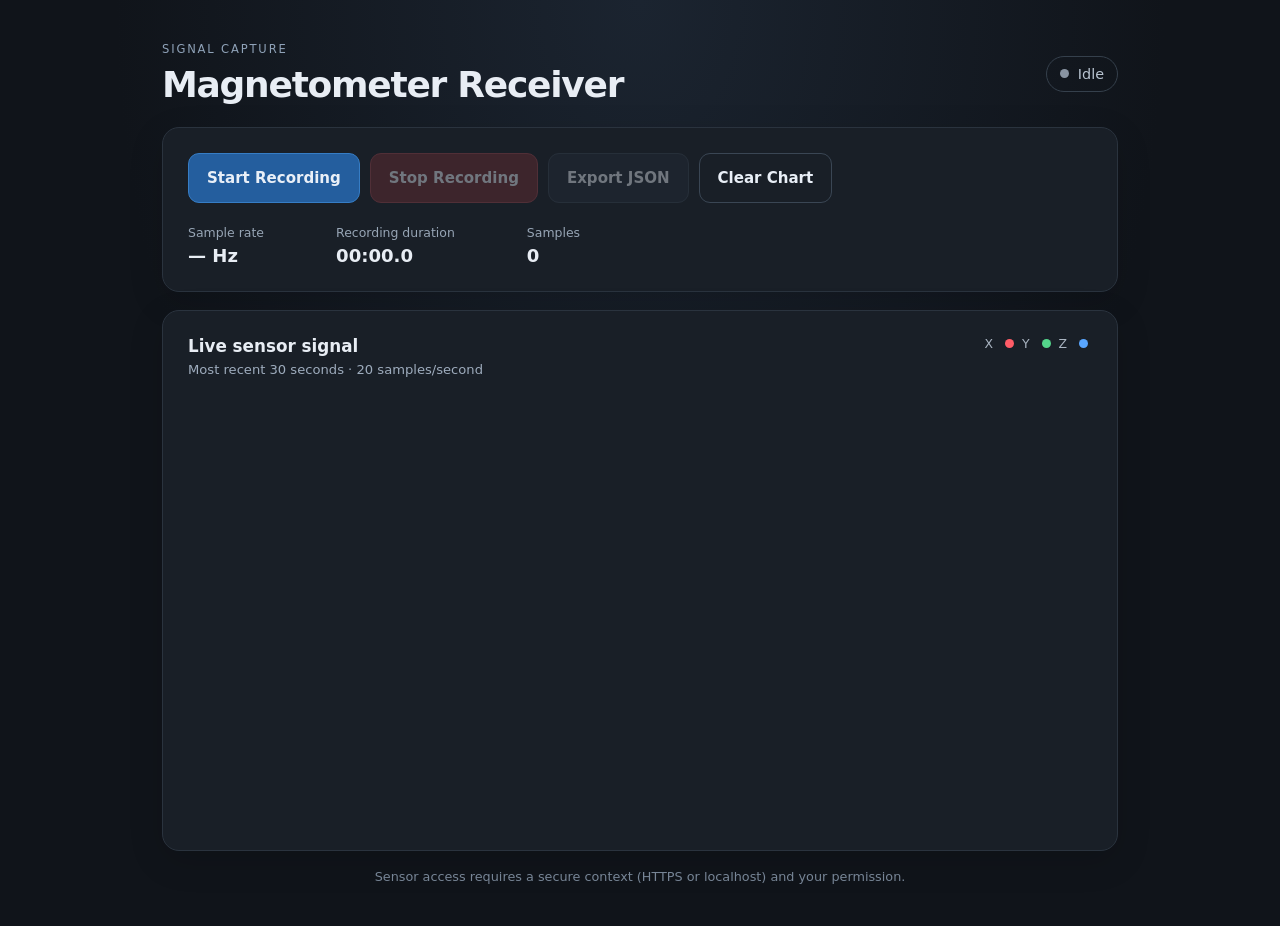
<file: receiver/web/index.html>
<!doctype html>
<html lang="en">
<head>
  <meta charset="utf-8">
  <meta name="viewport" content="width=device-width, initial-scale=1, viewport-fit=cover">
  <meta name="theme-color" content="#11151b">
  <meta name="description" content="Record and export magnetometer signal samples for analysis.">
  <title>Magnetometer Receiver</title>
  <link rel="stylesheet" href="style.css">
  <script src="vendor/chart.umd.min.js" defer></script>
  <script src="script.js" defer></script>
</head>
<body>
  <main class="app-shell">
    <header class="topbar">
      <div><p class="eyebrow">SIGNAL CAPTURE</p><h1>Magnetometer Receiver</h1></div>
      <div id="status" class="status status-idle" role="status" aria-live="polite"><span class="status-dot"></span><span id="statusText">Idle</span></div>
    </header>
    <section class="panel controls" aria-label="Recording controls">
      <div class="button-row">
        <button id="startButton" class="button button-primary" type="button">Start Recording</button>
        <button id="stopButton" class="button button-danger" type="button" disabled>Stop Recording</button>
        <button id="exportButton" class="button" type="button" disabled>Export JSON</button>
        <button id="clearButton" class="button button-quiet" type="button">Clear Chart</button>
      </div>
      <div class="metrics">
        <div class="metric"><span class="metric-label">Sample rate</span><strong id="sampleRate">— Hz</strong></div>
        <div class="metric"><span class="metric-label">Recording duration</span><strong id="duration">00:00.0</strong></div>
        <div class="metric"><span class="metric-label">Samples</span><strong id="sampleCount">0</strong></div>
      </div>
    </section>
    <section class="panel chart-panel" aria-label="Sensor chart">
      <div class="panel-heading"><div><h2>Live sensor signal</h2><p>Most recent 30 seconds · 20 samples/second</p></div><span class="legend-note">X <i class="legend-x"></i> Y <i class="legend-y"></i> Z <i class="legend-z"></i></span></div>
      <div class="chart-wrap"><canvas id="sensorChart" aria-label="Sensor values over time" role="img"></canvas></div>
    </section>
    <div id="errorMessage" class="error-message" role="alert" hidden></div>
    <footer>Sensor access requires a secure context (HTTPS or localhost) and your permission.</footer>
  </main>
</body>
</html>
</file>
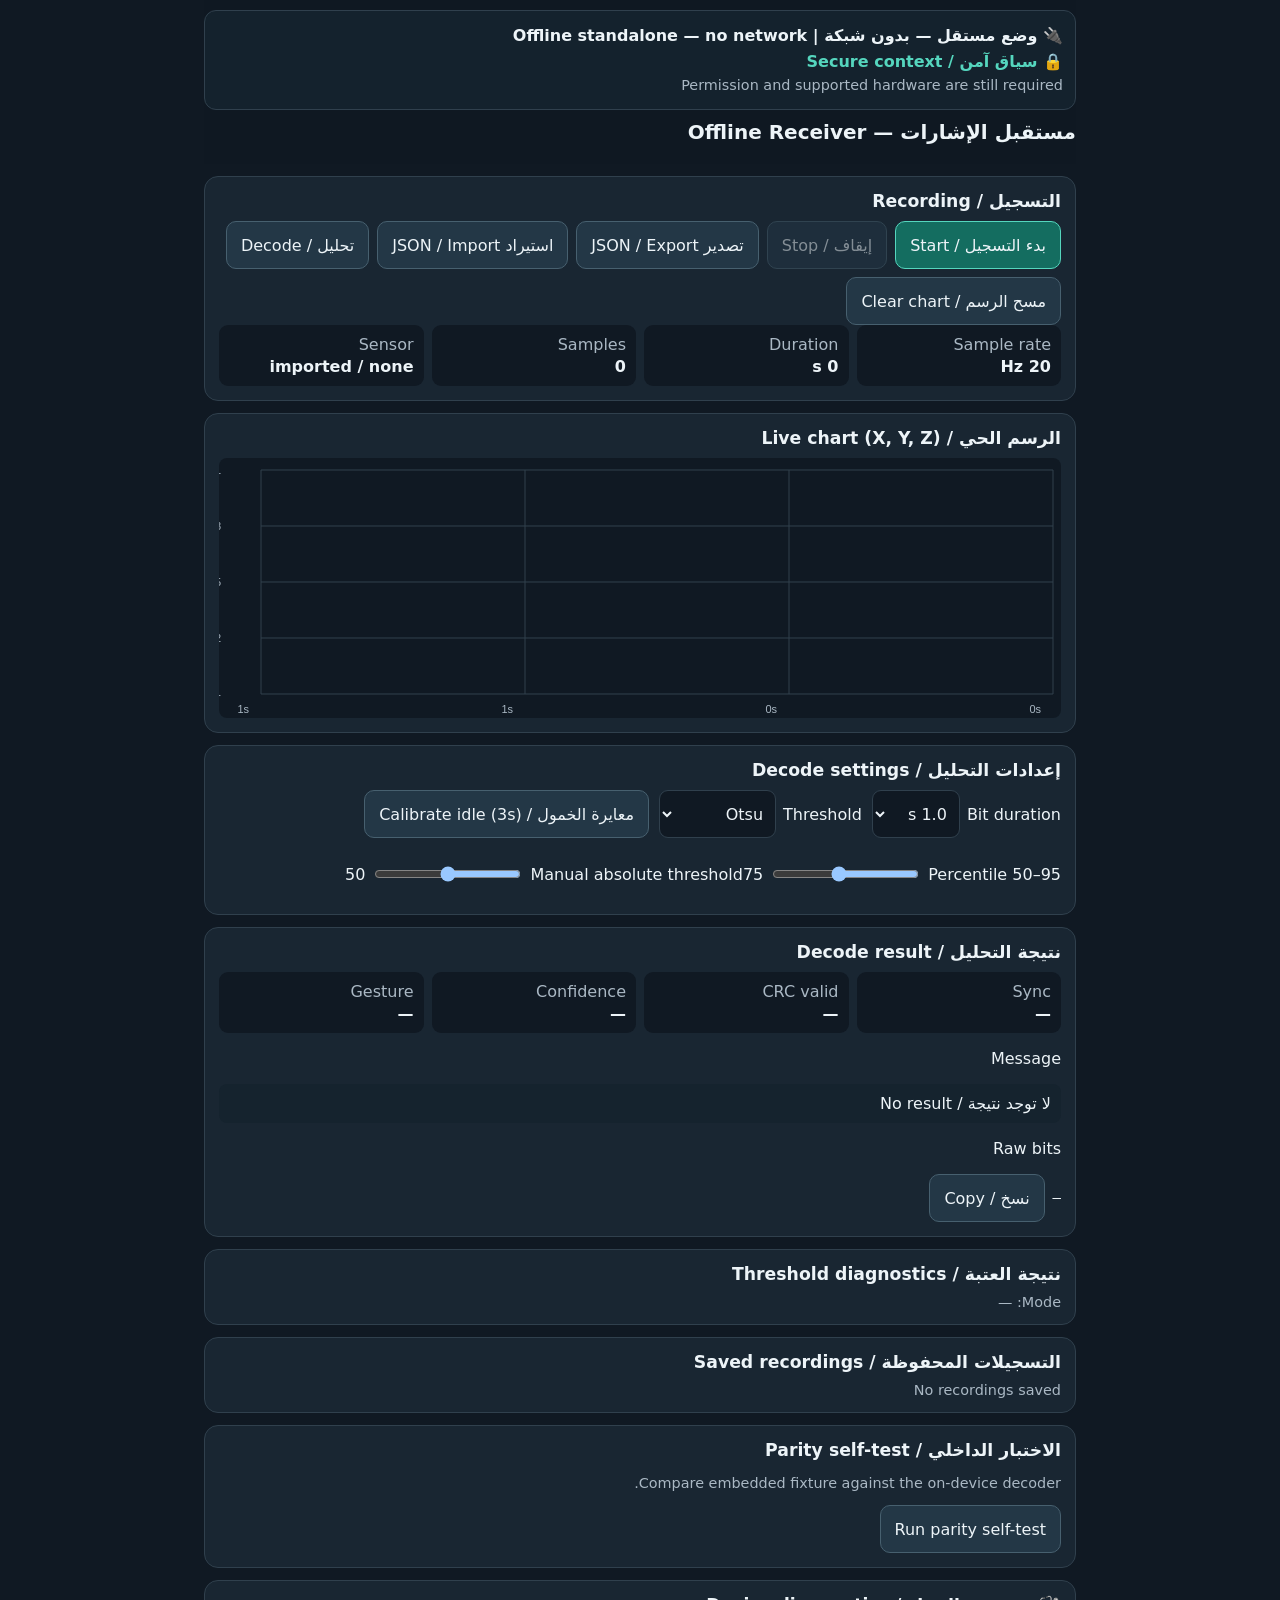
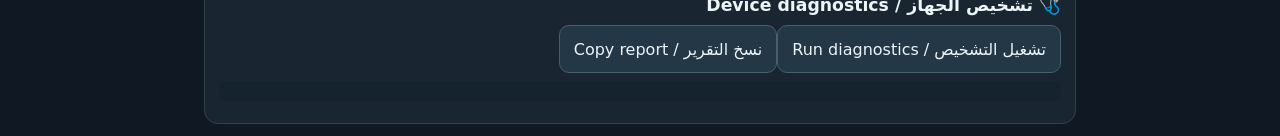
<file: receiver/standalone/standalone_receiver.html>
<!doctype html>
<html lang="ar" dir="rtl">

<head>
    <meta charset="utf-8">
    <meta name="viewport" content="width=device-width,initial-scale=1,viewport-fit=cover">
    <meta name="theme-color" content="#101923">
    <meta http-equiv="Content-Security-Policy" content="default-src 'none'; script-src 'unsafe-inline'; style-src 'unsafe-inline'; img-src data: blob:; connect-src 'none'; font-src 'none'; media-src blob:; object-src 'none'; base-uri 'none'; form-action 'none'">
    <title>Offline Receiver — مستقبل مستقل</title><script>(function(root){'use strict';const attempts=[];root.__networkAttempts=attempts;function block(kind){return function(){const attempt={kind,time:new Date().toISOString(),target:String(arguments[0]||'')};attempts.push(attempt);try{const banner=document.getElementById('networkWarning')||document.createElement('div');banner.id='networkWarning';banner.textContent='حُظر اتصال شبكي / Network attempt blocked: '+kind;banner.style.cssText='position:sticky;top:0;z-index:99999;background:#a20;color:#fff;padding:12px;font-weight:bold';if(!banner.isConnected&&document.body)document.body.prepend(banner);}catch(error){console.error('Unable to show network guard banner',error);}if(kind==='fetch')return Promise.reject(new TypeError('Offline policy blocked fetch'));if(kind==='XMLHttpRequest'){throw new Error('Offline policy blocked XMLHttpRequest');}if(kind==='sendBeacon')return false;throw new Error('Offline policy blocked '+kind);};}try{root.fetch=block('fetch');root.XMLHttpRequest=function(){return block('XMLHttpRequest')();};root.WebSocket=function(){return block('WebSocket')();};root.EventSource=function(){return block('EventSource')();};if(root.navigator&&typeof root.navigator.sendBeacon==='function'){try{Object.defineProperty(root.navigator,'sendBeacon',{configurable:false,value:block('sendBeacon')});}catch(error){root.navigator.sendBeacon=block('sendBeacon');}}}catch(error){attempts.push({kind:'guard-install',error:String(error)});}root.networkSelfTest=()=>({pass:attempts.length===0,count:attempts.length,attempts:attempts.slice()});})(globalThis);
</script>
    <style>
        :root {
            color-scheme: dark;
            --bg: #101923;
            --panel: #192632;
            --line: #30404d;
            --text: #edf4f8;
            --muted: #aab8c4;
            --accent: #55d6be;
            --warn: #f5b942;
            --bad: #ff6b81
        }

        * {
            box-sizing: border-box
        }

        body {
            margin: 0;
            background: var(--bg);
            color: var(--text);
            font: 16px system-ui, -apple-system, "Segoe UI", sans-serif;
            padding: env(safe-area-inset-top) 14px env(safe-area-inset-bottom);
            max-width: 900px;
            margin-inline: auto
        }

        header {
            position: sticky;
            top: 0;
            z-index: 3;
            background: #101923ee;
            padding: 10px 0
        }

        .banner {
            border: 1px solid var(--line);
            border-radius: 12px;
            padding: 12px;
            background: #14222d;
            line-height: 1.6
        }

        .secure {
            font-weight: 700
        }

        .secure.ok {
            color: var(--accent)
        }

        .secure.no {
            color: var(--bad)
        }

        h1 {
            font-size: 1.25rem;
            margin: 10px 0
        }

        h2 {
            font-size: 1.08rem;
            margin: 0 0 10px
        }

        section {
            background: var(--panel);
            border: 1px solid var(--line);
            border-radius: 14px;
            padding: 14px;
            margin: 12px 0
        }

        .row {
            display: flex;
            gap: 8px;
            flex-wrap: wrap;
            align-items: center
        }

        button,
        select,
        input {
            font: inherit
        }

        button {
            min-height: 48px;
            padding: 8px 14px;
            border-radius: 10px;
            border: 1px solid #47606f;
            background: #233746;
            color: var(--text);
            cursor: pointer
        }

        button:disabled {
            opacity: .5
        }

        button.primary {
            background: #146d60;
            border-color: #55d6be
        }

        .stats {
            display: grid;
            grid-template-columns: repeat(2, minmax(0, 1fr));
            gap: 8px
        }

        .stat {
            background: #101923;
            padding: 10px;
            border-radius: 9px;
            color: var(--muted)
        }

        .stat b {
            display: block;
            color: var(--text);
            margin-top: 3px
        }

        canvas {
            width: 100%;
            height: 260px;
            display: block;
            border-radius: 8px
        }

        .message {
            padding: 10px;
            border-radius: 8px;
            margin: 8px 0;
            background: #15232e
        }

        .message.error {
            border-inline-start: 4px solid var(--bad)
        }

        .message.warning {
            border-inline-start: 4px solid var(--warn)
        }

        .message.success {
            border-inline-start: 4px solid var(--accent)
        }

        .bits {
            font: 14px ui-monospace, Consolas, monospace;
            overflow-wrap: anywhere;
            direction: ltr;
            text-align: left;
            user-select: text
        }

        .record {
            border-top: 1px solid var(--line);
            padding: 10px 0
        }

        .record-actions button {
            min-height: 44px;
            padding: 6px 10px
        }

        .small {
            font-size: .9rem;
            color: var(--muted)
        }

        label {
            display: inline-flex;
            gap: 7px;
            align-items: center;
            min-height: 48px
        }

        select,
        input[type=range] {
            min-height: 48px;
            background: #101923;
            color: var(--text);
            border: 1px solid var(--line);
            border-radius: 9px;
            padding: 8px
        }

        .inline {
            display: flex;
            gap: 10px;
            flex-wrap: wrap
        }

        .hidden {
            display: none !important
        }

        @media(min-width:620px) {
            .stats {
                grid-template-columns: repeat(4, minmax(0, 1fr))
            }
        }
    </style>
</head>

<body>
    <header>
        <div class="banner"><strong>🔌 وضع مستقل — بدون شبكة | Offline standalone — no network</strong><br><span
                id="secure" class="secure">Checking secure context…</span>
            <div id="notice" class="small" role="status" aria-live="polite"></div>
        </div>
        <h1>مستقبل الإشارات — Offline Receiver</h1>
    </header>
    <main>
        <section>
            <h2>التسجيل / Recording</h2>
            <div class="row"><button id="start" class="primary">بدء التسجيل / Start</button><button id="stop"
                    disabled>إيقاف / Stop</button><button id="export">تصدير JSON / Export</button><label><button
                        id="chooseImport">استيراد JSON / Import</button><input id="importFile" class="hidden"
                        type="file" accept=".json,application/json"></label><button id="analyze">تحليل /
                    Decode</button><button id="clearChart">مسح الرسم / Clear chart</button></div>
            <div class="stats">
                <div class="stat">Sample rate<b id="rate">20 Hz</b></div>
                <div class="stat">Duration<b id="duration">0.0 s</b></div>
                <div class="stat">Samples<b id="count">0</b></div>
                <div class="stat">Sensor<b id="sensorType">none</b></div>
            </div>
        </section>
        <section>
            <h2>الرسم الحي / Live chart (X, Y, Z)</h2><canvas id="chart" aria-label="Live sensor chart"></canvas>
        </section>
        <section>
            <h2>إعدادات التحليل / Decode settings</h2>
            <div class="inline"><label>Bit duration<select id="bitDuration">
                        <option value="0.25">0.25 s</option>
                        <option value="0.5">0.5 s</option>
                        <option value="1" selected>1.0 s</option>
                        <option value="2">2.0 s</option>
                    </select></label><label>Threshold<select id="thresholdMode">
                        <option value="otsu">Otsu</option>
                        <option value="idle">Idle</option>
                        <option value="adaptive">Adaptive</option>
                        <option value="percentile">Percentile</option>
                        <option value="manual">Manual</option>
                    </select></label><label id="manualWrap" class="hidden">Manual threshold<input id="manualThreshold"
                        type="range" min="0" max="100" value="50"><span id="manualValue">50%</span></label><button
                    id="calibrate">معايرة الخمول / Calibrate idle (3s)</button></div>
        </section>
        <section>
            <h2>نتيجة التحليل / Decode result</h2>
            <div class="stats">
                <div class="stat">Sync<b id="syncResult">—</b></div>
                <div class="stat">CRC valid<b id="crcResult">—</b></div>
                <div class="stat">Confidence<b id="confidence">—</b></div>
                <div class="stat">Gesture<b id="gesture">—</b></div>
            </div>
            <p>Message</p>
            <div id="decodedMessage" class="message">لا توجد نتيجة / No result</div>
            <p>Raw bits</p>
            <div class="row"><code id="bits" class="bits">—</code><button id="copyBits">نسخ / Copy</button></div>
        </section>
        <section>
            <h2>نتيجة العتبة / Threshold diagnostics</h2><div id="modeResult" class="small">Mode: —</div>
        </section>
        <section>
            <h2>التسجيلات المحفوظة / Saved recordings</h2>
            <div id="recordings" class="small">Loading…</div>
        </section>
        <section>
            <h2>الاختبار الداخلي / Parity self-test</h2>
            <p class="small">Compare embedded fixture against the on-device decoder.</p><button id="selfTest">Run parity
                self-test</button>
            <div id="testResult" role="status"></div>
        </section>
    </main>
        <section><h2>🩺 تشخيص الجهاز / Device diagnostics</h2><button id="runDiagnostics">تشغيل التشخيص / Run diagnostics</button><button id="copyDiagnostics">نسخ التقرير / Copy report</button><pre id="diagnosticsReport" class="message" style="white-space:pre-wrap;direction:ltr;text-align:left"></pre></section>
    <script>globalThis.APP_PROTOCOL={"SYNC_HEADER": [1, 0, 1, 0, 1, 0, 1, 0], "END_OF_MESSAGE": [1, 1, 1, 1], "CRC_POLYNOMIAL": 4129, "CRC_INIT": 65535, "SAMPLE_RATE": 20.0, "BIT_DURATION_DEFAULT": 1.0};globalThis.PARITY_FIXTURE={"recording": {"metadata": {"timestamp": "2026-11-24T12:00:00.000Z", "duration_seconds": 1.0, "sample_rate_hz": 20.0, "sensor_type": "magnetometer", "device_info": "Synthetic example: 20 Hz three-axis magnetometer capture"}, "samples": [{"t": 0.0, "x": 22.41, "y": -8.12, "z": 41.06, "alpha": 112.3, "beta": 18.6, "gamma": -7.2}, {"t": 0.05, "x": 22.38, "y": -8.08, "z": 41.11, "alpha": 112.5, "beta": 18.5, "gamma": -7.1}, {"t": 0.1, "x": 22.45, "y": -8.15, "z": 41.02, "alpha": 112.4, "beta": 18.7, "gamma": -7.3}, {"t": 0.15, "x": 22.36, "y": -8.1, "z": 41.08, "alpha": 112.2, "beta": 18.6, "gamma": -7.2}, {"t": 0.2, "x": 22.42, "y": -8.04, "z": 41.13, "alpha": 112.6, "beta": 18.4, "gamma": -7.0}, {"t": 0.25, "x": 22.39, "y": -8.11, "z": 41.05, "alpha": 112.5, "beta": 18.6, "gamma": -7.1}, {"t": 0.3, "x": 22.47, "y": -8.17, "z": 41.09, "alpha": 112.7, "beta": 18.8, "gamma": -7.4}, {"t": 0.35, "x": 22.43, "y": -8.06, "z": 41.15, "alpha": 112.6, "beta": 18.7, "gamma": -7.1}, {"t": 0.4, "x": 22.35, "y": -8.09, "z": 41.04, "alpha": 112.4, "beta": 18.5, "gamma": -7.2}, {"t": 0.45, "x": 22.4, "y": -8.13, "z": 41.1, "alpha": 112.3, "beta": 18.6, "gamma": -7.3}, {"t": 0.5, "x": 22.44, "y": -8.02, "z": 41.07, "alpha": 112.5, "beta": 18.4, "gamma": -7.0}, {"t": 0.55, "x": 22.41, "y": -8.08, "z": 41.12, "alpha": 112.6, "beta": 18.5, "gamma": -7.2}, {"t": 0.6, "x": 22.48, "y": -8.15, "z": 41.08, "alpha": 112.8, "beta": 18.7, "gamma": -7.3}, {"t": 0.65, "x": 22.4, "y": -8.07, "z": 41.14, "alpha": 112.7, "beta": 18.5, "gamma": -7.2}, {"t": 0.7, "x": 22.36, "y": -8.1, "z": 41.03, "alpha": 112.5, "beta": 18.6, "gamma": -7.1}, {"t": 0.75, "x": 22.43, "y": -8.05, "z": 41.09, "alpha": 112.4, "beta": 18.4, "gamma": -7.0}, {"t": 0.8, "x": 22.39, "y": -8.12, "z": 41.11, "alpha": 112.6, "beta": 18.6, "gamma": -7.2}, {"t": 0.85, "x": 22.46, "y": -8.16, "z": 41.06, "alpha": 112.8, "beta": 18.8, "gamma": -7.4}, {"t": 0.9, "x": 22.42, "y": -8.09, "z": 41.13, "alpha": 112.7, "beta": 18.7, "gamma": -7.1}, {"t": 0.95, "x": 22.37, "y": -8.04, "z": 41.05, "alpha": 112.5, "beta": 18.5, "gamma": -7.0}, {"t": 1.0, "x": 22.44, "y": -8.11, "z": 41.1, "alpha": 112.6, "beta": 18.6, "gamma": -7.2}]}, "expected": {"bits": [1, 0]}};</script><script>/* Generated from gestures/gestures.json; do not edit by hand. */
const GESTURE_DATA = Object.freeze({"version": "1.0", "encoding": "prefix-free", "fuzzy_tolerance": 0, "bit_duration_default": 1.0, "gestures": {"wave": {"bits": [0, 0, 0, 1], "aliases": ["hello", "hi", "greet"], "description": "Hand wave", "category": "greeting", "priority": 1}, "tap": {"bits": [0, 0, 1, 0], "aliases": ["click", "select"], "description": "Single tap", "category": "action", "priority": 1}, "circle": {"bits": [0, 0, 1, 1], "aliases": ["loop", "rotate"], "description": "Circular motion", "category": "action", "priority": 2}, "shake": {"bits": [0, 1, 0, 0], "aliases": ["no", "reject", "cancel"], "description": "Shake", "category": "negative", "priority": 1}, "nod": {"bits": [0, 1, 0, 1], "aliases": ["yes", "confirm", "accept"], "description": "Nod", "category": "positive", "priority": 1}, "swipe_left": {"bits": [0, 1, 1, 0], "aliases": ["previous", "back"], "description": "Swipe left", "category": "navigation", "priority": 2}, "swipe_right": {"bits": [0, 1, 1, 1], "aliases": ["next", "forward"], "description": "Swipe right", "category": "navigation", "priority": 2}, "fist": {"bits": [1, 0, 0, 0], "aliases": ["stop", "halt"], "description": "Closed fist", "category": "control", "priority": 1}, "open_palm": {"bits": [1, 0, 0, 1], "aliases": ["pause", "wait"], "description": "Open palm", "category": "control", "priority": 2}}, "reserved": {"1110": "future_use", "1111": "end_of_message"}, "profiles": {"default": "gestures/gesture_profiles/default.json"}});
if (typeof globalThis !== 'undefined') globalThis.GESTURE_DATA = GESTURE_DATA;
if (typeof module !== 'undefined' && module.exports) module.exports = GESTURE_DATA;

(function(root){'use strict';
function crc16ccitt(bits, poly, init){
  try {
    poly = poly === undefined ? (root.APP_PROTOCOL ? root.APP_PROTOCOL.CRC_POLYNOMIAL : 0x1021) : Number(poly);
    init = init === undefined ? (root.APP_PROTOCOL ? root.APP_PROTOCOL.CRC_INIT : 0xFFFF) : Number(init);
    if (!Number.isInteger(poly) || poly < 0 || poly > 0xFFFF || !Number.isInteger(init) || init < 0 || init > 0xFFFF) throw new RangeError('Polynomial and initial value must be 16-bit integers');
    let crc = init;
    for (const item of bits) { const bit = Number(item); if (bit !== 0 && bit !== 1) throw new TypeError('Bits must contain only 0 and 1'); const feedback = ((crc >>> 15) & 1) ^ bit; crc = (crc << 1) & 0xFFFF; if (feedback) crc ^= poly; }
    return crc;
  } catch (error) { throw new Error('CRC-16-CCITT failed: ' + error.message); }
}
const api = Object.freeze({crc16ccitt:crc16ccitt}); root.CRC16 = api;
if (typeof module !== 'undefined' && module.exports) module.exports = api;
})(typeof globalThis !== 'undefined' ? globalThis : this);

(function (root) {
    'use strict';
    const P = root.APP_PROTOCOL || { SYNC_HEADER: [1, 0, 1, 0, 1, 0, 1, 0], END_OF_MESSAGE: [1, 1, 1, 1], CRC_POLYNOMIAL: 0x1021, CRC_INIT: 0xFFFF, SAMPLE_RATE: 20, BIT_DURATION_DEFAULT: 1 };
    function finiteArray(data, label) { try { const a = Array.from(data, Number); if (a.some(v => !Number.isFinite(v))) throw new TypeError(label + ' must contain finite numbers'); return a; } catch (e) { throw new Error('Invalid ' + label + ': ' + e.message); } }
    function median(values) { const a = values.slice().sort((x, y) => x - y), m = a.length >> 1; return a.length % 2 ? a[m] : (a[m - 1] + a[m]) / 2; }
    function computeMagnitude(samples) { try { return Float64Array.from(samples.map(s => Math.sqrt(Number(s.x || 0) ** 2 + Number(s.y || 0) ** 2 + Number(s.z || 0) ** 2))); } catch (e) { throw new Error('Magnitude computation failed: ' + e.message); } }
    function movingAverage(data, window) { try { const v = finiteArray(data, 'data'), w = Math.floor(window === undefined ? 5 : Number(window)); if (w <= 0) throw new RangeError('window must be positive'); if (!v.length) return []; const width = Math.min(w, v.length), left = Math.floor((width - 1) / 2), right = width - 1 - left, padded = Array(left).fill(v[0]).concat(v, Array(right).fill(v[v.length - 1])), out = []; for (let i = 0; i < v.length; i++) { let sum = 0; for (let j = 0; j < width; j++)sum += padded[i + j]; out.push(sum / width); } return out; } catch (e) { throw new Error('Moving average failed: ' + e.message); } }
    function lowPass(data, cutoffHz, sampleRate) { try { const v = finiteArray(data, 'data'), rate = Number(sampleRate), cut = Number(cutoffHz); if (rate <= 0 || cut <= 0) throw new RangeError('sample_rate and cutoff_hz must be positive'); if (!v.length) return []; const c = Math.min(cut, rate * .499), dt = 1 / rate, rc = 1 / (2 * Math.PI * c), alpha = dt / (rc + dt), out = [v[0]]; for (let i = 1; i < v.length; i++)out[i] = out[i - 1] + alpha * (v[i] - out[i - 1]); return out; } catch (e) { throw new Error('Low-pass filter failed: ' + e.message); } }
    function baselineCorrection(data, baselineSegment) { try { const v = finiteArray(data, 'data'), b = finiteArray(baselineSegment, 'baseline'); if (!b.length) throw new RangeError('baseline_segment must not be empty'); return v.map(x => x - median(b)); } catch (e) { throw new Error('Baseline correction failed: ' + e.message); } }
    function computeFromIdle(data, idleStart, idleEnd, sampleRate) { try { const v = finiteArray(data, 'data'); if (idleStart < 0 || idleEnd < idleStart) throw new RangeError('idle bounds must satisfy 0 <= start <= end'); const seg = v.slice(Math.trunc(idleStart), Math.trunc(idleEnd)); if (!seg.length) throw new RangeError('idle segment is empty or outside data'); const m = median(seg); return m + 3 * 1.4826 * median(seg.map(x => Math.abs(x - m))); } catch (e) { throw new Error('Idle threshold failed: ' + e.message); } }
    function computeAdaptive(data, window) { try { const v = finiteArray(data, 'data'), n = Math.floor(Number(window)); if (n <= 0) throw new RangeError('window must be positive'); const half = Math.max(1, Math.floor(n / 2)); return v.map((_, i) => { const s = v.slice(Math.max(0, i - half), Math.min(v.length, i + half + 1)), m = median(s); return m + 3 * 1.4826 * median(s.map(x => Math.abs(x - m))); }); } catch (e) { throw new Error('Adaptive threshold failed: ' + e.message); } }
    function computeOtsu(data) { try { const v = finiteArray(data, 'data'); if (!v.length) throw new RangeError('data must not be empty'); const low = Math.min(...v), high = Math.max(...v); if (low === high) return low; const bins = Math.min(256, Math.max(2, Math.trunc(Math.sqrt(v.length)))), hist = Array(bins).fill(0), width = (high - low) / bins; for (const x of v) hist[Math.min(bins - 1, Math.floor((x - low) / width))]++; let omega = 0, mean = 0, total = 0; const centers = hist.map((_, i) => low + (i + .5) * width); for (let i = 0; i < bins; i++)total += hist[i] / v.length * centers[i]; let best = -1, bestIndex = 0; for (let i = 0; i < bins; i++) { const prob = hist[i] / v.length; omega += prob; mean += prob * centers[i]; const denom = omega * (1 - omega), variance = denom > 0 ? ((total * omega - mean) ** 2) / denom : 0; if (variance > best) { best = variance; bestIndex = i; } } return centers[bestIndex]; } catch (e) { throw new Error('Otsu threshold failed: ' + e.message); } }
    function computePercentile(data, p) { try { const v = finiteArray(data, 'data').sort((a, b) => a - b), q = Number(p); if (!v.length) throw new RangeError('data must not be empty'); if (q < 0 || q > 100) throw new RangeError('percentile must be between 0 and 100'); const pos = (v.length - 1) * q / 100, lo = Math.floor(pos), hi = Math.ceil(pos); return v[lo] + (v[hi] - v[lo]) * (pos - lo); } catch (e) { throw new Error('Percentile threshold failed: ' + e.message); } }
    function sampleValue(s) { return s && typeof s === 'object' ? Number(s.x !== undefined ? s.x : (s.z || 0)) : Number(s); }
    function samplesToBits(data, threshold, bitDuration, sampleRate) { try { if (!(bitDuration > 0)) throw new RangeError('bit_duration must be positive'); if (!data || !data.length) return []; const tAware = typeof data[0] === 'object' && data[0] !== null && data[0].t !== undefined; if (tAware) { const times = data.map(s => Number(s.t)), vals = data.map(sampleValue), origin = times[0], end = times[times.length - 1] - origin, count = Math.max(1, Math.ceil((end + 1e-9) / bitDuration)), out = []; for (let i = 0; i < count; i++) { const start = origin + i * bitDuration, stop = origin + (i + 1) * bitDuration, interval = []; for (let j = 0; j < times.length; j++)if (times[j] >= start && times[j] < stop) interval.push(vals[j]); if (!interval.length) { let nearest = 0; for (let j = 1; j < times.length; j++)if (Math.abs(times[j] - (start + stop) / 2) < Math.abs(times[nearest] - (start + stop) / 2)) nearest = j; interval.push(vals[nearest]); } out.push(interval.reduce((a, b) => a + b, 0) / interval.length > threshold ? 1 : 0); } return out; } const vals = data.map(sampleValue), per = Math.max(1, Math.round(bitDuration * (sampleRate || P.SAMPLE_RATE)),); const out = []; for (let i = 0; i < vals.length; i += per) { const section = vals.slice(i, i + per); if (section.length) out.push(section.reduce((a, b) => a + b, 0) / section.length > threshold ? 1 : 0); } return out; } catch (e) { throw new Error('Sample-to-bit conversion failed: ' + e.message); } }
    function findSyncHeader(bits, pattern, tolerance) { try { const p = pattern || P.SYNC_HEADER, tol = tolerance === undefined ? (p.length > 1 ? 1 : 0) : tolerance; if (!p.length || bits.length < p.length) return -1; for (let i = 0; i <= bits.length - p.length; i++) { let mismatch = 0; for (let j = 0; j < p.length; j++)if (Number(bits[i + j]) !== Number(p[j])) mismatch++; if (mismatch <= tol) return i; } return -1; } catch (e) { throw new Error('Sync search failed: ' + e.message); } }
    function bitsToText(bits) { try { const bytes = []; for (let i = 0; i + 7 < bits.length; i += 8) { let value = 0; for (let j = 0; j < 8; j++) { const b = Number(bits[i + j]); if (b !== 0 && b !== 1) throw new TypeError('bits must contain only 0 and 1'); value = (value << 1) | b; } bytes.push(value); } return new TextDecoder('utf-8', { fatal: false }).decode(new Uint8Array(bytes)).replace(/\x00+$/, ''); } catch (e) { throw new Error('UTF-8 bit decoding failed: ' + e.message); } }
    function bitsToGesture(bits, tolerance) { try { const data = root.GESTURE_DATA; if (!data || !data.gestures) return null; const key = bits.join(''), tol = tolerance === undefined ? Number(data.fuzzy_tolerance || 0) : Number(tolerance); for (const [name, item] of Object.entries(data.gestures)) if (item.bits.join('') === key) return name; if (tol <= 0) return null; let best = null, distance = Infinity; for (const [name, item] of Object.entries(data.gestures)) { const pattern = item.bits.join(''); if (pattern.length !== key.length) continue; let d = 0; for (let i = 0; i < key.length; i++)if (key[i] !== pattern[i]) d++; if (d <= tol && d < distance) { distance = d; best = name; } } return best; } catch (e) { throw new Error('Gesture lookup failed: ' + e.message); } }
    function decodeFrame(bits) { try { const syncIndex = findSyncHeader(bits), found = syncIndex >= 0, payload = found ? bits.slice(syncIndex + P.SYNC_HEADER.length) : bits.slice(), hasCRC = payload.length >= 16, body = hasCRC ? payload.slice(0, -16) : payload, check = hasCRC ? payload.slice(-16) : [], received = check.reduce((a, b) => (a << 1) | Number(b), 0), valid = hasCRC && root.CRC16.crc16ccitt(body, P.CRC_POLYNOMIAL, P.CRC_INIT) === received, message = valid ? bitsToText(body) : (hasCRC ? '' : bitsToText(payload)), gesture = bitsToGesture(payload), confidence = found ? Math.min(1, Math.max(0, .5 + (1 - Math.abs((bits.reduce((a, b) => a + Number(b), 0) / Math.max(1, bits.length)) - .5)) * .5)) : 0; return { syncFound: found, syncIndex, payloadBits: payload, crc: hasCRC ? received : null, crcValid: valid, message, gesture, confidence }; } catch (e) { throw new Error('Frame decode failed: ' + e.message); } }
    function decodeRecording(recording) {
        try {
            if (!recording || !Array.isArray(recording.samples) || !recording.samples.length) throw new TypeError('recording.samples must be a non-empty array'); const meta = recording.metadata || {}, rate = Number(meta.sample_rate_hz || P.SAMPLE_RATE), duration = Number(meta.bit_duration_seconds || P.BIT_DURATION_DEFAULT); if (rate <= 0 || duration <= 0) throw new RangeError('sample rate and bit duration must be positive'); const samples = recording.samples, axes = {}; for (const axis of ['x', 'y', 'z']) axes[axis] = samples.map(s => Number(s[axis] || 0)); const sensor = String(meta.sensor_type || 'magnetometer'), axis = sensor === 'device_orientation' ? 'x' : Object.keys(axes).reduce((best, name) => { const v = axes[name], m = v.reduce((a, b) => a + b, 0) / v.length, variance = v.reduce((a, b) => a + (b - m) ** 2, 0) / v.length; return variance > (axes[best].reduce((a, b) => a + b, 0) / axes[best].length === NaN ? -1 : axes[best].reduce((a, b) => a + b, 0) / axes[best].length) ? name : best; }, 'x');
            // Match NumPy variance-axis selection without relying on enumeration ties.
            let selected = 'x', maxVar = -1; for (const name of ['x', 'y', 'z']) { const a = axes[name], mean = a.reduce((x, y) => x + y, 0) / a.length, v = a.reduce((x, y) => x + (y - mean) ** 2, 0) / a.length; if (v > maxVar) { maxVar = v; selected = name; } } if (sensor === 'device_orientation') selected = 'x';
            const values = axes[selected], baseCount = Math.max(1, Math.min(values.length, Math.trunc(rate * .5))), baseline = median(values.slice(0, baseCount)), conditioned = lowPass(values.map(v => Math.abs(v - baseline)), Math.min(8, rate * .45), rate), threshold = computeOtsu(conditioned), transformed = samples.map((s, i) => Object.assign({}, s, { x: conditioned[i], y: conditioned[i], z: conditioned[i] })), bits = samplesToBits(transformed, threshold, duration, rate), syncIndex = findSyncHeader(bits), decoded = decodeFrame(bits), activity = conditioned.filter(v => v > threshold).length / conditioned.length; return { message: decoded.message, gesture: bitsToGesture(syncIndex >= 0 ? bits.slice(syncIndex + P.SYNC_HEADER.length) : bits), bits, confidence: syncIndex < 0 ? Math.min(.49, activity) : Math.min(1, Math.max(0, .5 + (1 - Math.abs(activity - .5)) * .5)), crc_valid: decoded.crcValid, crc: decoded.crc, sync_found: syncIndex >= 0, sync_index: syncIndex, threshold, error: null };
        } catch (e) { return { message: '', gesture: null, bits: [], confidence: 0, crc_valid: false, sync_found: false, sync_index: -1, error: e.message }; }
    }
    function computeFromIdle(data, idleStart, idleEnd, sampleRate) { try { const v=finiteArray(data,'data'), segment=v.slice(Math.trunc(idleStart),Math.trunc(idleEnd)); if(idleStart<0||idleEnd<idleStart||!segment.length)throw new RangeError('valid non-empty idle bounds required'); const mean=segment.reduce((a,b)=>a+b,0)/segment.length; return mean+2*Math.sqrt(segment.reduce((a,b)=>a+(b-mean)**2,0)/segment.length); } catch(e){throw new Error('Idle threshold failed: '+e.message);} }
    function computeAdaptive(data, window) { try { const v=finiteArray(data,'data'), n=Math.floor(window===undefined?50:Number(window)); if(n<=0)throw new RangeError('window must be positive'); const half=Math.max(1,Math.floor(n/2)); return v.map((_,i)=>{const s=v.slice(Math.max(0,i-half),Math.min(v.length,i+half+1)),m=s.reduce((a,b)=>a+b,0)/s.length;return m+1.5*Math.sqrt(s.reduce((a,b)=>a+(b-m)**2,0)/s.length);}); }catch(e){throw new Error('Adaptive threshold failed: '+e.message);} }
    function computeOtsu(data) { try { const v=finiteArray(data,'data');if(!v.length)throw new RangeError('data must not be empty');const low=Math.min(...v),high=Math.max(...v);if(low===high)return low;const bins=100,width=(high-low)/bins,hist=Array(bins).fill(0);for(const x of v)hist[Math.min(bins-1,Math.floor((x-low)/width))]++;const centers=hist.map((_,i)=>low+(i+.5)*width);let omega=0,mean=0,total=0;for(let i=0;i<bins;i++)total+=hist[i]/v.length*centers[i];let best=-1,index=0;for(let i=0;i<bins;i++){const p=hist[i]/v.length;omega+=p;mean+=p*centers[i];const d=omega*(1-omega),variance=d>0?((total*omega-mean)**2)/d:0;if(variance>best){best=variance;index=i;}}return centers[index];}catch(e){throw new Error('Otsu threshold failed: '+e.message);} }
    function computePercentile(data,p) { try { const v=finiteArray(data,'data').sort((a,b)=>a-b),q=Number(p===undefined?75:p);if(!v.length||q<0||q>100)throw new RangeError('non-empty data and percentile 0..100 required');const at=(v.length-1)*q/100,lo=Math.floor(at),hi=Math.ceil(at);return v[lo]+(v[hi]-v[lo])*(at-lo);}catch(e){throw new Error('Percentile threshold failed: '+e.message);} }
    function samplesToBits(data,threshold,bitDuration,sampleRate) { try { if(!(bitDuration>0))throw new RangeError('bit duration must be positive');if(!data||!data.length)return [];const times=data.map((s,i)=>s&&s.t!==undefined?Number(s.t):i/(sampleRate||P.SAMPLE_RATE)),values=data.map(sampleValue),origin=times[0],count=Math.max(1,Math.ceil((times[times.length-1]-origin+1e-9)/bitDuration)),out=[];for(let k=0;k<count;k++){const start=origin+k*bitDuration,stop=start+bitDuration,ids=[];for(let i=0;i<times.length;i++)if(times[i]>=start&&times[i]<stop)ids.push(i);if(!ids.length){let near=0;for(let i=1;i<times.length;i++)if(Math.abs(times[i]-(start+stop)/2)<Math.abs(times[near]-(start+stop)/2))near=i;ids.push(near);}const avg=ids.reduce((a,i)=>a+values[i],0)/ids.length,limit=Array.isArray(threshold)||ArrayBuffer.isView(threshold)?ids.reduce((a,i)=>a+Number(threshold[i]),0)/ids.length:Number(threshold);out.push(avg>limit?1:0);}return out;}catch(e){throw new Error('Sample-to-bit conversion failed: '+e.message);} }
    function decodeRecordingMode(recording,mode,options) { try { options=options||{};if(!recording||!Array.isArray(recording.samples))throw new TypeError('recording.samples must be an array');if(!recording.samples.length)return {threshold:null,bits:[],sync_index:-1,crc:null,crc_valid:false,message:'',gesture:null,error:null};const meta=recording.metadata||{},rate=Number(meta.sample_rate_hz||P.SAMPLE_RATE),duration=Number(meta.bit_duration_seconds||P.BIT_DURATION_DEFAULT),axes={};for(const axis of ['x','y','z'])axes[axis]=recording.samples.map(s=>Number(s[axis]||0));let axis='x',max=-1;for(const name of ['x','y','z']){const a=axes[name],m=a.reduce((x,y)=>x+y,0)/a.length,v=a.reduce((x,y)=>x+(y-m)**2,0)/a.length;if(v>max){max=v;axis=name;}}if(meta.sensor_type==='device_orientation')axis='x';const raw=axes[axis],n=Math.max(1,Math.min(raw.length,Math.trunc(rate*.5))),base=median(raw.slice(0,n)),conditioned=lowPass(raw.map(v=>Math.abs(v-base)),Math.min(8,rate*.45),rate);let threshold;if(mode==='otsu')threshold=computeOtsu(conditioned);else if(mode==='idle')threshold=computeFromIdle(conditioned,options.idle_start===undefined?(meta.idle_start_index||0):options.idle_start,options.idle_end===undefined?(meta.idle_end_index||Math.max(1,Math.trunc(rate*.5))):options.idle_end,rate);else if(mode==='adaptive')threshold=computeAdaptive(conditioned,options.window||50);else if(mode==='percentile')threshold=computePercentile(conditioned,options.percentile===undefined?75:options.percentile);else if(mode==='manual')threshold=Number(options.manual||0);else throw new RangeError('unknown threshold mode '+mode);const data=recording.samples.map((s,i)=>Object.assign({},s,{x:conditioned[i]})),bits=samplesToBits(data,threshold,duration,rate),sync=findSyncHeader(bits);let crc=null,valid=false,message='',gesture=null;if(sync>=0){const frame=bits.slice(sync+P.SYNC_HEADER.length),end=P.END_OF_MESSAGE;if(frame.length>=16+end.length&&frame.slice(-end.length).join('')===end.join('')){const body=frame.slice(0,-end.length-16),checksum=frame.slice(-end.length-16,-end.length);crc=checksum.reduce((a,b)=>(a<<1)|b,0);valid=root.CRC16.crc16ccitt(body,P.CRC_POLYNOMIAL,P.CRC_INIT)===crc;if(valid)message=bitsToText(body);gesture=bitsToGesture(body);}else gesture=bitsToGesture(frame);}return {threshold:Array.isArray(threshold)?threshold:threshold,bits,sync_index:sync,crc,crc_valid:valid,message,gesture,error:null};}catch(e){return {threshold:null,bits:[],sync_index:-1,crc:null,crc_valid:false,message:'',gesture:null,error:e.message};} }
    const api = { computeMagnitude, movingAverage, lowPass, baselineCorrection, computeFromIdle, computeAdaptive, computeOtsu, computePercentile, samplesToBits, findSyncHeader, bitsToText, bitsToGesture, decodeFrame, decodeRecording, decodeRecordingMode }; root.Decoder = api; if (typeof module !== 'undefined' && module.exports) module.exports = api;
})(typeof globalThis !== 'undefined' ? globalThis : this);

(function(root){'use strict';function LineChart(canvas,options){try{if(!canvas||!canvas.getContext)throw new TypeError('Canvas element required');this.canvas=canvas;this.ctx=canvas.getContext('2d');this.windowSeconds=(options&&options.windowSeconds)||30;this.series={x:[],y:[],z:[]};this.lastPaint=0;this.pending=false;this.colors={x:'#55d6be',y:'#f5b942',z:'#ff6b81'};this.resize();if(typeof ResizeObserver!=='undefined'){this.observer=new ResizeObserver(()=>this.resize());this.observer.observe(canvas);}else root.addEventListener('resize',()=>this.resize());}catch(e){throw new Error('Chart initialization failed: '+e.message);}}LineChart.prototype.resize=function(){try{const ratio=root.devicePixelRatio||1,w=Math.max(1,this.canvas.clientWidth),h=Math.max(1,this.canvas.clientHeight);this.canvas.width=Math.round(w*ratio);this.canvas.height=Math.round(h*ratio);this.ctx.setTransform(ratio,0,0,ratio,0,0);this.width=w;this.height=h;this.requestDraw();}catch(e){console.error('Chart resize failed',e);}};LineChart.prototype.add=function(point){try{const t=Number(point.t);for(const axis of ['x','y','z'])this.series[axis].push({t,v:Number(point[axis])||0});const cutoff=t-this.windowSeconds;for(const axis of ['x','y','z']){const a=this.series[axis];let i=0;while(i<a.length&&a[i].t<cutoff)i++;if(i)a.splice(0,i);}this.requestDraw();}catch(e){console.error('Chart update failed',e);}};LineChart.prototype.setData=function(samples){try{this.clear();for(const sample of samples)this.add(sample);}catch(e){console.error('Chart data load failed',e);}};LineChart.prototype.clear=function(){for(const axis of ['x','y','z'])this.series[axis]=[];this.requestDraw();};LineChart.prototype.requestDraw=function(){if(this.pending)return;this.pending=true;requestAnimationFrame(timestamp=>{this.pending=false;if(timestamp-this.lastPaint<1000/30){setTimeout(()=>this.requestDraw(),1000/30-(timestamp-this.lastPaint));return;}this.lastPaint=timestamp;this.draw();});};LineChart.prototype.draw=function(){try{const c=this.ctx,w=this.width,h=this.height,pad={l:42,r:8,t:12,b:24},plotW=w-pad.l-pad.r,plotH=h-pad.t-pad.b;c.clearRect(0,0,w,h);c.fillStyle='#101923';c.fillRect(0,0,w,h);const all=Object.values(this.series).flat(),now=all.length?all[all.length-1].t:0,minT=Math.max(0,now-this.windowSeconds),maxT=Math.max(minT+1,now),vals=all.map(p=>p.v),low=vals.length?Math.min(...vals):0,high=vals.length?Math.max(...vals):1,span=Math.max(1e-9,high-low),margin=span*.08,yMin=low-margin,yMax=high+margin;c.font='11px sans-serif';c.strokeStyle='#30404d';c.fillStyle='#aab8c4';c.lineWidth=1;for(let i=0;i<=4;i++){const y=pad.t+plotH*i/4;c.beginPath();c.moveTo(pad.l,y);c.lineTo(w-pad.r,y);c.stroke();c.fillText((yMax-(yMax-yMin)*i/4).toFixed(1),2,y+4);}for(let i=0;i<=3;i++){const x=pad.l+plotW*i/3;c.beginPath();c.moveTo(x,pad.t);c.lineTo(x,pad.t+plotH);c.stroke();c.fillText((maxT-(maxT-minT)*i/3).toFixed(0)+'s',x-12,h-5);}for(const axis of ['x','y','z']){const arr=this.series[axis];if(arr.length<1)continue;c.strokeStyle=this.colors[axis];c.lineWidth=1.7;c.beginPath();for(let i=0;i<arr.length;i++){const x=pad.l+(arr[i].t-minT)/(maxT-minT)*plotW,y=pad.t+(yMax-arr[i].v)/(yMax-yMin)*plotH;if(i===0)c.moveTo(x,y);else c.lineTo(x,y);}c.stroke();}}catch(e){console.error('Chart drawing failed',e);}};root.ChartLite=Object.freeze({LineChart});if(typeof module!=='undefined'&&module.exports)module.exports=root.ChartLite;})(typeof globalThis!=='undefined'?globalThis:this);

(function(root){'use strict';function SensorHub(onSample,onStatus){this.onSample=onSample;this.onStatus=onStatus||function(){};this.sensor=null;this.timer=null;this.startedAt=0;this.type='none';this.samples=[];}SensorHub.prototype.status=function(message,kind){try{this.onStatus(message,kind||'info');}catch(e){console.error('Sensor status handler failed',e);}};SensorHub.prototype.start=async function(){try{if(!root.isSecureContext){this.status('غير آمن / Not a secure context. افتح عبر http://127.0.0.1:8080 أو HTTPS / Use the phone localhost server or HTTPS.','error');return false;}if('Magnetometer'in root){try{if(root.Magnetometer.requestPermission){const permission=await root.Magnetometer.requestPermission();if(permission!=='granted')throw new Error('Magnetometer permission denied');}this.sensor=new root.Magnetometer({frequency:20});this.sensor.addEventListener('reading',()=>this.emit({x:this.sensor.x||0,y:this.sensor.y||0,z:this.sensor.z||0}),{passive:true});this.sensor.addEventListener('error',event=>this.status('Sensor error: '+(event.error&&event.error.message||'permission or hardware unavailable'),'error'));this.sensor.start();this.type='magnetometer';this.status('Magnetometer active','success');return true;}catch(e){this.sensor=null;this.status('Magnetometer unavailable; trying device motion: '+e.message,'warning');}}if(root.DeviceMotionEvent){if(typeof root.DeviceMotionEvent.requestPermission==='function'){const permission=await root.DeviceMotionEvent.requestPermission();if(permission!=='granted')throw new Error('Motion permission denied');}this.startedAt=Date.now();this.motionHandler=event=>{const a=event.accelerationIncludingGravity||event.acceleration;if(a)this.emit({x:a.x||0,y:a.y||0,z:a.z||0});};root.addEventListener('devicemotion',this.motionHandler,{passive:true});this.type='devicemotion';this.status('Using device motion / acceleration fallback; this is not a magnetometer','warning');return true;}this.status('No supported sensor API. Import an exported JSON recording to decode offline.','error');return false;}catch(e){this.status('Sensor start failed: '+e.message+'. Check browser permission or import JSON.','error');return false;}};SensorHub.prototype.emit=function(value){try{const elapsed=(Date.now()-this.startedAt)/1000;if(!this.startedAt)this.startedAt=Date.now();const point={t:elapsed,x:Number(value.x)||0,y:Number(value.y)||0,z:Number(value.z)||0};this.samples.push(point);this.onSample(point);}catch(e){this.status('Could not read sensor sample: '+e.message,'error');}};SensorHub.prototype.stop=function(){try{if(this.sensor){this.sensor.stop();this.sensor=null;}if(this.motionHandler){root.removeEventListener('devicemotion',this.motionHandler);this.motionHandler=null;}this.status('Recording stopped','info');}catch(e){this.status('Could not stop sensor cleanly: '+e.message,'error');}};SensorHub.prototype.reset=function(){this.stop();this.samples=[];this.startedAt=0;};root.SensorHub=SensorHub;if(typeof module!=='undefined'&&module.exports)module.exports=SensorHub;})(typeof globalThis!=='undefined'?globalThis:this);

(function(root){'use strict';function RecordingStore(){this.db=null;this.key='offlineReceiverRecordingsV1';this.limit=3*1024*1024;}RecordingStore.prototype.open=function(){return new Promise((resolve,reject)=>{try{if(!root.indexedDB)throw new Error('IndexedDB unavailable');const request=root.indexedDB.open('OfflineReceiverDB',1);request.onupgradeneeded=()=>{const db=request.result;if(!db.objectStoreNames.contains('recordings'))db.createObjectStore('recordings',{keyPath:'id'});};request.onsuccess=()=>{this.db=request.result;resolve();};request.onerror=()=>reject(request.error||new Error('IndexedDB open failed'));}catch(error){reject(error);}});};RecordingStore.prototype.local=function(){try{return JSON.parse(root.localStorage.getItem(this.key)||'[]');}catch(error){throw new Error('Local recordings unavailable: '+error.message);}};RecordingStore.prototype.writeLocal=function(items){try{const value=JSON.stringify(items);if(new Blob([value]).size>this.limit)throw new Error('3 MB fallback limit reached; export delete recordings');root.localStorage.setItem(this.key,value);}catch(error){throw new Error('Storage quota exceeded: '+error.message);}};RecordingStore.prototype.all=async function(){try{await this.open();return await new Promise((resolve,reject)=>{const request=this.db.transaction('recordings','readonly').objectStore('recordings').getAll();request.onsuccess=()=>resolve(request.result.sort((a,b)=>b.timestamp-a.timestamp));request.onerror=()=>reject(request.error);});}catch(error){return this.local();}};RecordingStore.prototype.save=async function(item){item.id=item.id||('recording-'+Date.now()+'-'+Math.random().toString(16).slice(2));item.timestamp=item.timestamp||Date.now();try{await this.open();await new Promise((resolve,reject)=>{const transaction=this.db.transaction('recordings','readwrite');transaction.objectStore('recordings').put(item);transaction.oncomplete=resolve;transaction.onerror=()=>reject(transaction.error);transaction.onabort=()=>reject(transaction.error||new Error('IndexedDB quota exceeded'));});return item;}catch(error){const items=this.local(),index=items.findIndex(entry=>entry.id===item.id);if(index<0)items.unshift(item);else items[index]=item;this.writeLocal(items);return item;}};RecordingStore.prototype.remove=async function(id){try{await this.open();await new Promise((resolve,reject)=>{const request=this.db.transaction('recordings','readwrite').objectStore('recordings').delete(id);request.onsuccess=resolve;request.onerror=()=>reject(request.error);});}catch(error){this.writeLocal(this.local().filter(item=>item.id!==id));}};RecordingStore.prototype.rename=async function(id,name){const item=(await this.all()).find(entry=>entry.id===id);if(!item)throw new Error('Recording not found');item.name=name;return this.save(item);};RecordingStore.prototype.export=function(item){try{const blob=new Blob([JSON.stringify(item.recording||item,null,2)],{type:'application/json'}),url=URL.createObjectURL(blob),anchor=document.createElement('a');anchor.href=url;anchor.download=(item.name||'recording').replace(/[^\w-]+/g,'_')+'.json';anchor.click();setTimeout(()=>URL.revokeObjectURL(url),1000);}catch(error){throw new Error('Export failed: '+error.message);}};RecordingStore.prototype.importFile=function(file){return new Promise((resolve,reject)=>{try{const reader=new FileReader();reader.onload=()=>{try{const recording=JSON.parse(reader.result);if(!Array.isArray(recording.samples))throw new Error('Missing samples array');resolve(recording);}catch(error){reject(new Error('Invalid JSON recording: '+error.message));}};reader.onerror=()=>reject(new Error('Could not read file'));reader.readAsText(file,'utf-8');}catch(error){reject(new Error('Import failed: '+error.message));}});};root.RecordingStore=RecordingStore;if(typeof module!=='undefined'&&module.exports)module.exports=RecordingStore;})(typeof globalThis!=='undefined'?globalThis:this);

(function(root){'use strict';const attempts=[];root.__networkAttempts=attempts;function block(kind){return function(){const attempt={kind,time:new Date().toISOString(),target:String(arguments[0]||'')};attempts.push(attempt);try{const banner=document.getElementById('networkWarning')||document.createElement('div');banner.id='networkWarning';banner.textContent='حُظر اتصال شبكي / Network attempt blocked: '+kind;banner.style.cssText='position:sticky;top:0;z-index:99999;background:#a20;color:#fff;padding:12px;font-weight:bold';if(!banner.isConnected&&document.body)document.body.prepend(banner);}catch(error){console.error('Unable to show network guard banner',error);}if(kind==='fetch')return Promise.reject(new TypeError('Offline policy blocked fetch'));if(kind==='XMLHttpRequest'){throw new Error('Offline policy blocked XMLHttpRequest');}if(kind==='sendBeacon')return false;throw new Error('Offline policy blocked '+kind);};}try{root.fetch=block('fetch');root.XMLHttpRequest=function(){return block('XMLHttpRequest')();};root.WebSocket=function(){return block('WebSocket')();};root.EventSource=function(){return block('EventSource')();};if(root.navigator&&typeof root.navigator.sendBeacon==='function'){try{Object.defineProperty(root.navigator,'sendBeacon',{configurable:false,value:block('sendBeacon')});}catch(error){root.navigator.sendBeacon=block('sendBeacon');}}}catch(error){attempts.push({kind:'guard-install',error:String(error)});}root.networkSelfTest=()=>({pass:attempts.length===0,count:attempts.length,attempts:attempts.slice()});})(globalThis);

(function(root){'use strict';function boot(){const $=id=>document.getElementById(id);let samples=[],idle=null,sensor=null;const store=new root.RecordingStore(),chart=new root.ChartLite.LineChart($('chart'));function msg(text,kind){$('notice').textContent=text;$('notice').className='small '+(kind||'info');}function update(){ $('count').textContent=String(samples.length);$('duration').textContent=samples.length?Math.max(0,samples[samples.length-1].t-samples[0].t).toFixed(2)+' s':'0 s';$('sensorType').textContent=sensor?sensor.type:'imported / none';}function current(){return{metadata:{sample_rate_hz:root.APP_PROTOCOL.SAMPLE_RATE,bit_duration_seconds:Number($('bitDuration').value),sensor_type:sensor?sensor.type:'imported'},samples:samples.map(s=>({t:s.t,x:s.x,y:s.y,z:s.z}))};}function show(r){$('syncResult').textContent=r.sync_index>=0?'Found @ '+r.sync_index:'Not found';$('crcResult').textContent=r.crc_valid?'Valid':'Invalid / unavailable';$('confidence').textContent=(r.confidence||0).toFixed(3);$('gesture').textContent=r.gesture||'—';$('decodedMessage').textContent=r.message||'—';$('bits').textContent=(r.bits||[]).join('')||'—';$('modeResult').textContent='Mode: '+r.mode+' | threshold: '+(Array.isArray(r.threshold)?'adaptive '+Math.min(...r.threshold).toFixed(4)+'…'+Math.max(...r.threshold).toFixed(4):String(r.threshold));}function condition(rec,rate){const axes=['x','y','z'].map(a=>rec.samples.map(s=>Number(s[a]||0)));let values=axes[0],max=-1;for(const a of axes){const m=a.reduce((x,y)=>x+y,0)/a.length,v=a.reduce((x,y)=>x+(y-m)**2,0)/a.length;if(v>max){max=v;values=a;}}const baseline=Decoder.computePercentile(values.slice(0,Math.max(1,Math.min(values.length,Math.floor(rate*.5)))),50);return Decoder.lowPass(values.map(v=>Math.abs(v-baseline)),Math.min(8,rate*.45),rate);}function decode(rec){try{rec=rec||current();if(!rec.samples.length)throw Error('No samples in recording');const meta=rec.metadata||{},rate=Number(meta.sample_rate_hz||20),values=condition(rec,rate),mode=$('thresholdMode').value;let threshold;if(mode==='otsu')threshold=Decoder.computeOtsu(values);else if(mode==='idle'){if(!idle)throw Error('Run idle calibration first / نفّذ معايرة الخمول أولاً');threshold=Decoder.computeFromIdle(values,idle.start,Math.min(idle.end,values.length),rate);}else if(mode==='adaptive')threshold=Decoder.computeAdaptive(values,50);else if(mode==='percentile')threshold=Decoder.computePercentile(values,Number($('percentile').value));else threshold=Number($('manualThreshold').value);const data=rec.samples.map((s,i)=>({t:Number(s.t===undefined?i/rate:s.t),x:values[i]})),bits=Decoder.samplesToBits(data,threshold,Number($('bitDuration').value),rate),sync=Decoder.findSyncHeader(bits);let crc=null,valid=false,message='',gesture=null;if(sync>=0){let frame=bits.slice(sync+root.APP_PROTOCOL.SYNC_HEADER.length);if(frame.slice(-4).join('')===root.APP_PROTOCOL.END_OF_MESSAGE.join(''))frame=frame.slice(0,-4);if(frame.length>=16){const payload=frame.slice(0,-16),checksum=frame.slice(-16);crc=checksum.reduce((a,b)=>(a<<1)|b,0);valid=root.CRC16.crc16ccitt(payload,root.APP_PROTOCOL.CRC_POLYNOMIAL,root.APP_PROTOCOL.CRC_INIT)===crc;if(valid)message=Decoder.bitsToText(payload);gesture=Decoder.bitsToGesture(payload);}else gesture=Decoder.bitsToGesture(frame);}const result={mode,threshold,bits,sync_index:sync,crc,crc_valid:valid,message,gesture,confidence:sync>=0?1:0};show(result);msg('Decoded on device','success');return result;}catch(e){msg('Decode blocked: '+e.message,'error');return null;}}async function list(){try{const items=await store.all(),box=$('recordings');box.replaceChildren();if(!items.length){box.textContent='No recordings saved';return;}items.forEach(item=>{const row=document.createElement('div'),info=document.createElement('div'),actions=document.createElement('div');row.className='record';info.textContent=(item.name||'Recording')+' · '+new Date(item.timestamp).toLocaleString();actions.className='row record-actions';const button=(label,fn)=>{const b=document.createElement('button');b.textContent=label;b.onclick=()=>Promise.resolve(fn()).catch(e=>msg(e.message,'error'));actions.appendChild(b);};button('Decode',()=>{samples=item.recording.samples;chart.setData(samples);update();decode(item.recording);});button('Rename',async()=>{const name=prompt('Name',item.name||'Recording');if(name){await store.rename(item.id,name);await list();}});button('Export JSON',()=>store.export(item));button('Delete',async()=>{if(confirm('Delete?')){await store.remove(item.id);await list();}});row.append(info,actions);box.appendChild(row);});}catch(e){msg('Storage error: '+e.message,'error');}}async function diagnostics(){const lines=[],add=(s,n,d)=>lines.push(s+' | '+n+' | '+d),secure=Boolean(root.isSecureContext);add(secure?'PASS':'FAIL','Secure context',secure?'secure origin':'Use phone localhost http://127.0.0.1:8080 or APK; file:// blocks sensors');add('INFO','Origin',location.protocol+' '+location.origin);add('Magnetometer'in root?'PASS':'WARN','Magnetometer API','API presence only; live data still required');add(('DeviceMotionEvent'in root||'DeviceOrientationEvent'in root)?'WARN':'FAIL','Fallback','Orientation/motion is not magnetometer data');try{const p=await navigator.permissions.query({name:'magnetometer'});add('INFO','Magnetometer permission',p.state);}catch(e){add('WARN','Permission query','Unsupported: '+e.message);}add('WARN','3-second live probe','Press Start for actual sensor readings; sensor permission requires user gesture');try{const db=await new Promise((res,rej)=>{const r=indexedDB.open('receiver-diag',1);r.onupgradeneeded=()=>r.result.createObjectStore('probe');r.onsuccess=()=>res(r.result);r.onerror=()=>rej(r.error);});await new Promise((res,rej)=>{const tx=db.transaction('probe','readwrite');tx.objectStore('probe').put('ok','x');tx.oncomplete=res;tx.onerror=()=>rej(tx.error);});const value=await new Promise((res,rej)=>{const r=db.transaction('probe').objectStore('probe').get('x');r.onsuccess=()=>res(r.result);r.onerror=()=>rej(r.error);});await new Promise((res,rej)=>{const tx=db.transaction('probe','readwrite');tx.objectStore('probe').delete('x');tx.oncomplete=res;tx.onerror=()=>rej(tx.error);});db.close();add(value==='ok'?'PASS':'FAIL','IndexedDB round trip','write/read/delete');}catch(e){add('FAIL','IndexedDB',e.message);}try{add(new Blob(['ok']).size===2?'PASS':'FAIL','Blob export','Blob available');}catch(e){add('FAIL','Blob export',e.message);}add(root.networkSelfTest().count===0?'PASS':'FAIL','Network attempts',JSON.stringify(root.networkSelfTest().attempts));add('INFO','Device info',JSON.stringify({ua:navigator.userAgent,screen:screen.width+'x'+screen.height,dpr:devicePixelRatio,cores:navigator.hardwareConcurrency||null}));add('INFO','Decoder fixtures','Run self-test; full matrix in Python/Node tests');$('diagnosticsReport').textContent=lines.join('\n');}function bind(){const secure=Boolean(root.isSecureContext);$('secure').textContent=secure?'🔒 سياق آمن / Secure context':'🔴 سياق غير آمن / Not secure';$('secure').className='secure '+(secure?'ok':'no');msg(secure?'Permission and supported hardware are still required':'Use phone localhost or import JSON',secure?'success':'error');$('start').onclick=async()=>{samples=[];chart.clear();sensor=new root.SensorHub(s=>{samples.push(s);chart.add(s);update();},msg);if(await sensor.start()){$('start').disabled=true;$('stop').disabled=false;}};$('stop').onclick=async()=>{if(sensor)sensor.stop();$('start').disabled=false;$('stop').disabled=true;update();if(samples.length){await store.save({name:'Recording '+Date.now(),recording:current(),sampleCount:samples.length});await list();}};$('analyze').onclick=()=>decode();$('clearChart').onclick=()=>{samples=[];chart.clear();update();};$('export').onclick=()=>samples.length?store.export({name:'recording',recording:current()}):msg('No samples to export','warning');$('chooseImport').onclick=()=>$('importFile').click();$('importFile').onchange=async e=>{try{const rec=await store.importFile(e.target.files[0]);samples=rec.samples;chart.setData(samples);update();decode(rec);await store.save({name:e.target.files[0].name,recording:rec,sampleCount:samples.length});await list();}catch(error){msg(error.message,'error');}finally{e.target.value='';}};$('thresholdMode').onchange=()=>document.querySelectorAll('[data-mode]').forEach(e=>e.classList.toggle('hidden',e.dataset.mode!==$('thresholdMode').value));$('calibrate').onclick=async()=>{if(!root.isSecureContext){msg('Use localhost or APK for sensor calibration','error');return;}const data=[],probe=new root.SensorHub(s=>data.push(s),msg);if(!await probe.start())return;msg('Keep phone still for 3 seconds','info');setTimeout(()=>{probe.stop();samples=data;idle={start:0,end:data.length};chart.setData(data);update();msg('Idle baseline captured: '+data.length,'success');},3000);};$('runDiagnostics').onclick=diagnostics;$('copyDiagnostics').onclick=()=>navigator.clipboard.writeText($('diagnosticsReport').textContent).catch(()=>msg('Select and copy report manually','warning'));$('copyBits').onclick=()=>navigator.clipboard.writeText($('bits').textContent).catch(()=>msg('Select and copy bits manually','warning'));$('selfTest').onclick=()=>{const f=root.PARITY_FIXTURE,r=root.Decoder.decodeRecordingMode(f.recording,'otsu');$('testResult').textContent=JSON.stringify(r.bits)===JSON.stringify(f.expected.bits)?'PASS':'FAIL';};const controls=document.createElement('div');controls.innerHTML='<label data-mode="percentile">Percentile 50–95 <input id="percentile" type="range" min="50" max="95" value="75"><span id="percentileValue">75</span></label><label data-mode="manual">Manual absolute threshold <input id="manualThreshold" type="range" min="0" max="100" step="0.01" value="50"><span id="manualValue">50</span></label>';document.querySelector('#thresholdMode').parentElement.parentElement.appendChild(controls);$('percentile').oninput=e=>$('percentileValue').textContent=e.target.value;$('manualThreshold').oninput=e=>$('manualValue').textContent=e.target.value;update();list();}try{if(document.readyState==='loading')document.addEventListener('DOMContentLoaded',bind,{once:true});else bind();}catch(e){const n=document.getElementById('notice');if(n)n.textContent='Initialization failed: '+e.message;}}boot();})(globalThis);
</script>
</body>

</html>
</file>
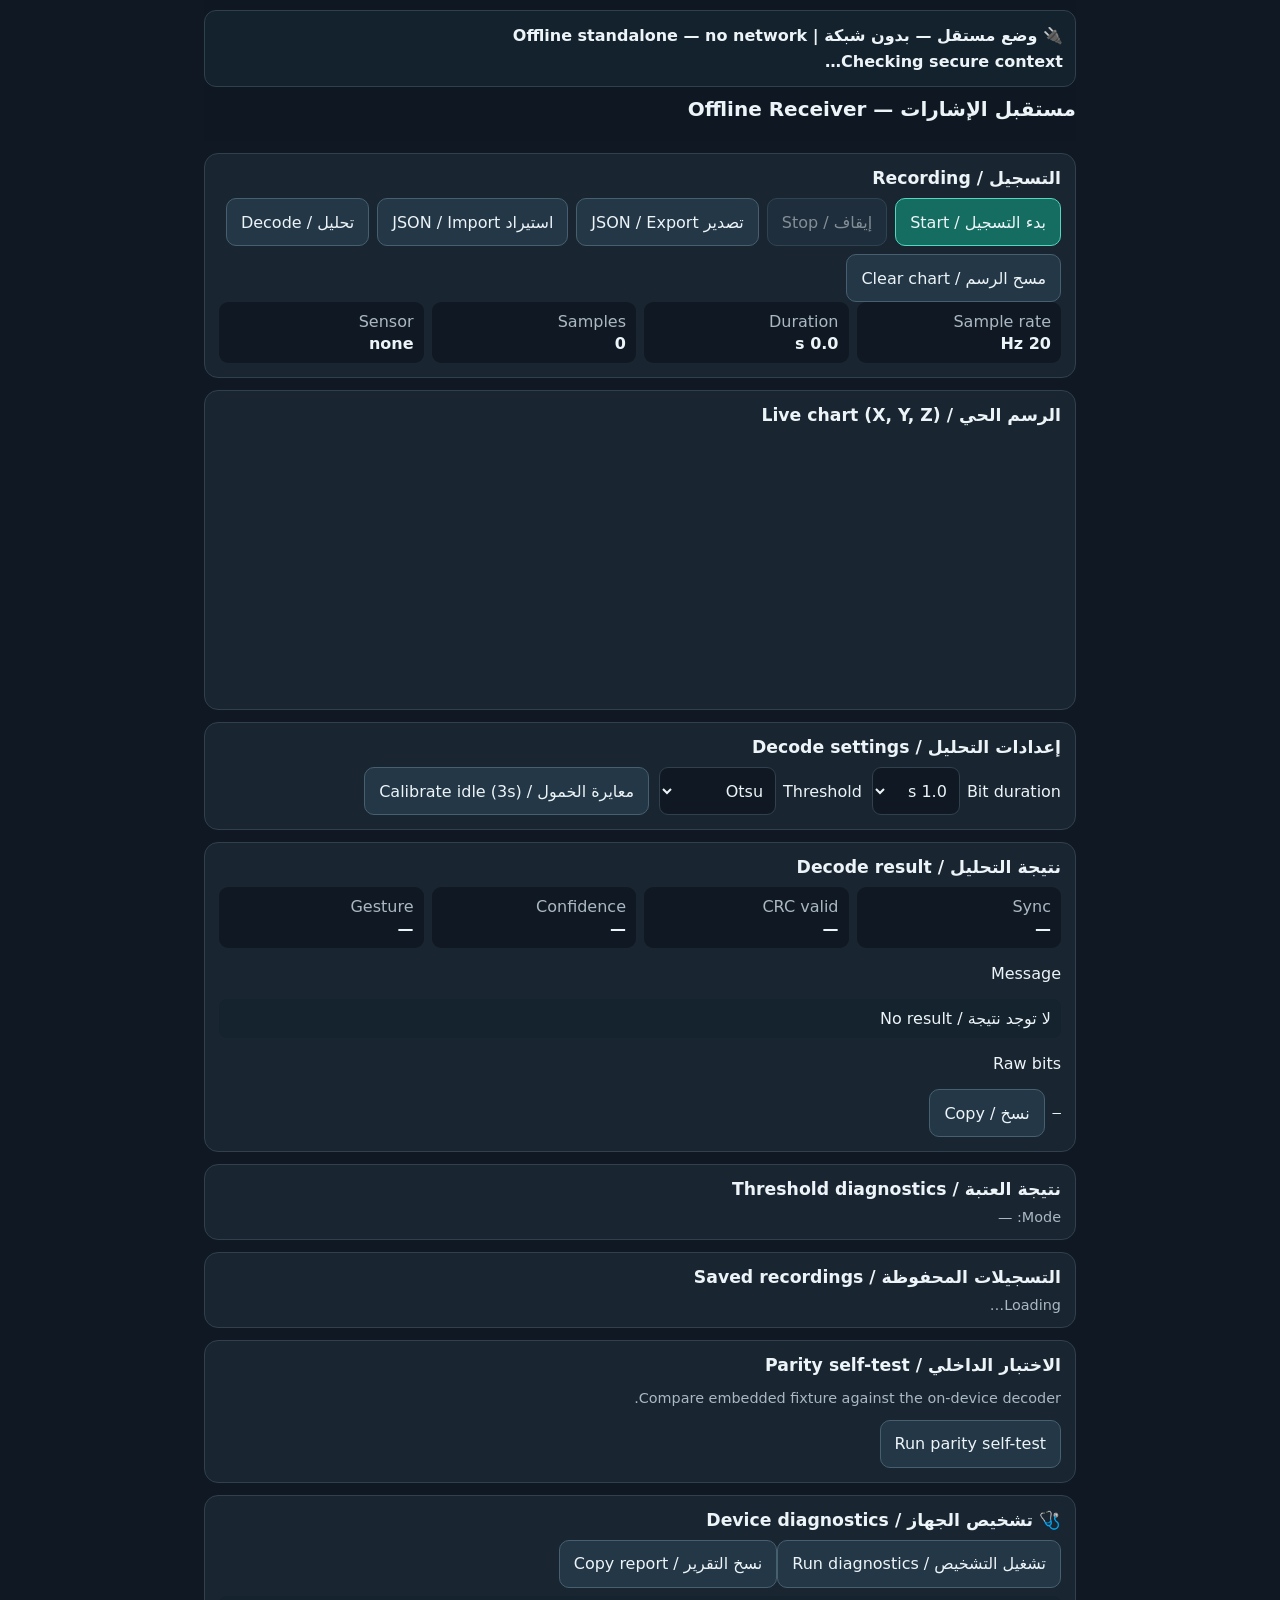
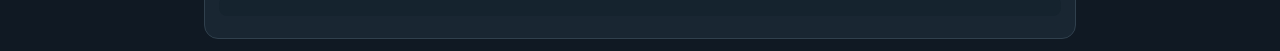
<file: receiver/standalone/template_receiver.html>
<!doctype html>
<html lang="ar" dir="rtl">

<head>
    <meta charset="utf-8">
    <meta name="viewport" content="width=device-width,initial-scale=1,viewport-fit=cover">
    <meta name="theme-color" content="#101923">
    <meta http-equiv="Content-Security-Policy" content="default-src 'none'; script-src 'unsafe-inline'; style-src 'unsafe-inline'; img-src data: blob:; connect-src 'none'; font-src 'none'; media-src blob:; object-src 'none'; base-uri 'none'; form-action 'none'">
    <title>Offline Receiver — مستقبل مستقل</title>
    <style>
        :root {
            color-scheme: dark;
            --bg: #101923;
            --panel: #192632;
            --line: #30404d;
            --text: #edf4f8;
            --muted: #aab8c4;
            --accent: #55d6be;
            --warn: #f5b942;
            --bad: #ff6b81
        }

        * {
            box-sizing: border-box
        }

        body {
            margin: 0;
            background: var(--bg);
            color: var(--text);
            font: 16px system-ui, -apple-system, "Segoe UI", sans-serif;
            padding: env(safe-area-inset-top) 14px env(safe-area-inset-bottom);
            max-width: 900px;
            margin-inline: auto
        }

        header {
            position: sticky;
            top: 0;
            z-index: 3;
            background: #101923ee;
            padding: 10px 0
        }

        .banner {
            border: 1px solid var(--line);
            border-radius: 12px;
            padding: 12px;
            background: #14222d;
            line-height: 1.6
        }

        .secure {
            font-weight: 700
        }

        .secure.ok {
            color: var(--accent)
        }

        .secure.no {
            color: var(--bad)
        }

        h1 {
            font-size: 1.25rem;
            margin: 10px 0
        }

        h2 {
            font-size: 1.08rem;
            margin: 0 0 10px
        }

        section {
            background: var(--panel);
            border: 1px solid var(--line);
            border-radius: 14px;
            padding: 14px;
            margin: 12px 0
        }

        .row {
            display: flex;
            gap: 8px;
            flex-wrap: wrap;
            align-items: center
        }

        button,
        select,
        input {
            font: inherit
        }

        button {
            min-height: 48px;
            padding: 8px 14px;
            border-radius: 10px;
            border: 1px solid #47606f;
            background: #233746;
            color: var(--text);
            cursor: pointer
        }

        button:disabled {
            opacity: .5
        }

        button.primary {
            background: #146d60;
            border-color: #55d6be
        }

        .stats {
            display: grid;
            grid-template-columns: repeat(2, minmax(0, 1fr));
            gap: 8px
        }

        .stat {
            background: #101923;
            padding: 10px;
            border-radius: 9px;
            color: var(--muted)
        }

        .stat b {
            display: block;
            color: var(--text);
            margin-top: 3px
        }

        canvas {
            width: 100%;
            height: 260px;
            display: block;
            border-radius: 8px
        }

        .message {
            padding: 10px;
            border-radius: 8px;
            margin: 8px 0;
            background: #15232e
        }

        .message.error {
            border-inline-start: 4px solid var(--bad)
        }

        .message.warning {
            border-inline-start: 4px solid var(--warn)
        }

        .message.success {
            border-inline-start: 4px solid var(--accent)
        }

        .bits {
            font: 14px ui-monospace, Consolas, monospace;
            overflow-wrap: anywhere;
            direction: ltr;
            text-align: left;
            user-select: text
        }

        .record {
            border-top: 1px solid var(--line);
            padding: 10px 0
        }

        .record-actions button {
            min-height: 44px;
            padding: 6px 10px
        }

        .small {
            font-size: .9rem;
            color: var(--muted)
        }

        label {
            display: inline-flex;
            gap: 7px;
            align-items: center;
            min-height: 48px
        }

        select,
        input[type=range] {
            min-height: 48px;
            background: #101923;
            color: var(--text);
            border: 1px solid var(--line);
            border-radius: 9px;
            padding: 8px
        }

        .inline {
            display: flex;
            gap: 10px;
            flex-wrap: wrap
        }

        .hidden {
            display: none !important
        }

        @media(min-width:620px) {
            .stats {
                grid-template-columns: repeat(4, minmax(0, 1fr))
            }
        }
    </style>
</head>

<body>
    <header>
        <div class="banner"><strong>🔌 وضع مستقل — بدون شبكة | Offline standalone — no network</strong><br><span
                id="secure" class="secure">Checking secure context…</span>
            <div id="notice" class="small" role="status" aria-live="polite"></div>
        </div>
        <h1>مستقبل الإشارات — Offline Receiver</h1>
    </header>
    <main>
        <section>
            <h2>التسجيل / Recording</h2>
            <div class="row"><button id="start" class="primary">بدء التسجيل / Start</button><button id="stop"
                    disabled>إيقاف / Stop</button><button id="export">تصدير JSON / Export</button><label><button
                        id="chooseImport">استيراد JSON / Import</button><input id="importFile" class="hidden"
                        type="file" accept=".json,application/json"></label><button id="analyze">تحليل /
                    Decode</button><button id="clearChart">مسح الرسم / Clear chart</button></div>
            <div class="stats">
                <div class="stat">Sample rate<b id="rate">20 Hz</b></div>
                <div class="stat">Duration<b id="duration">0.0 s</b></div>
                <div class="stat">Samples<b id="count">0</b></div>
                <div class="stat">Sensor<b id="sensorType">none</b></div>
            </div>
        </section>
        <section>
            <h2>الرسم الحي / Live chart (X, Y, Z)</h2><canvas id="chart" aria-label="Live sensor chart"></canvas>
        </section>
        <section>
            <h2>إعدادات التحليل / Decode settings</h2>
            <div class="inline"><label>Bit duration<select id="bitDuration">
                        <option value="0.25">0.25 s</option>
                        <option value="0.5">0.5 s</option>
                        <option value="1" selected>1.0 s</option>
                        <option value="2">2.0 s</option>
                    </select></label><label>Threshold<select id="thresholdMode">
                        <option value="otsu">Otsu</option>
                        <option value="idle">Idle</option>
                        <option value="adaptive">Adaptive</option>
                        <option value="percentile">Percentile</option>
                        <option value="manual">Manual</option>
                    </select></label><label id="manualWrap" class="hidden">Manual threshold<input id="manualThreshold"
                        type="range" min="0" max="100" value="50"><span id="manualValue">50%</span></label><button
                    id="calibrate">معايرة الخمول / Calibrate idle (3s)</button></div>
        </section>
        <section>
            <h2>نتيجة التحليل / Decode result</h2>
            <div class="stats">
                <div class="stat">Sync<b id="syncResult">—</b></div>
                <div class="stat">CRC valid<b id="crcResult">—</b></div>
                <div class="stat">Confidence<b id="confidence">—</b></div>
                <div class="stat">Gesture<b id="gesture">—</b></div>
            </div>
            <p>Message</p>
            <div id="decodedMessage" class="message">لا توجد نتيجة / No result</div>
            <p>Raw bits</p>
            <div class="row"><code id="bits" class="bits">—</code><button id="copyBits">نسخ / Copy</button></div>
        </section>
        <section>
            <h2>نتيجة العتبة / Threshold diagnostics</h2><div id="modeResult" class="small">Mode: —</div>
        </section>
        <section>
            <h2>التسجيلات المحفوظة / Saved recordings</h2>
            <div id="recordings" class="small">Loading…</div>
        </section>
        <section>
            <h2>الاختبار الداخلي / Parity self-test</h2>
            <p class="small">Compare embedded fixture against the on-device decoder.</p><button id="selfTest">Run parity
                self-test</button>
            <div id="testResult" role="status"></div>
        </section>
    </main>
        <section><h2>🩺 تشخيص الجهاز / Device diagnostics</h2><button id="runDiagnostics">تشغيل التشخيص / Run diagnostics</button><button id="copyDiagnostics">نسخ التقرير / Copy report</button><pre id="diagnosticsReport" class="message" style="white-space:pre-wrap;direction:ltr;text-align:left"></pre></section>
    <!-- BUILD_CONSTANTS_START --><script>const APP_PROTOCOL={};const PARITY_FIXTURE=null;</script><!-- BUILD_CONSTANTS_END --><!-- BUILD_MODULES_START --><!-- BUILD_MODULES_END -->
</body>

</html>
</file>
<file: receiver/web/style.css>
*{box-sizing:border-box} :root{color-scheme:dark;font-family:Inter,system-ui,-apple-system,"Segoe UI",sans-serif;background:#10141a;color:#e8edf4}body{margin:0;min-height:100vh;background:radial-gradient(ellipse at top,#1b2430,#10141a 58%)}.app-shell{width:min(1040px,100%);margin:auto;padding:clamp(18px,4vw,42px)}.topbar,.panel-heading{display:flex;align-items:center;justify-content:space-between;gap:16px}.topbar{margin-bottom:22px}.eyebrow{font-size:.72rem;letter-spacing:.16em;color:#8fa2b8;margin:0 0 8px}h1{font-size:clamp(1.5rem,5vw,2.25rem);margin:0;letter-spacing:-.035em}h2{font-size:1.05rem;margin:0}p{color:#9eacbd}.status{display:flex;align-items:center;gap:9px;padding:9px 13px;border:1px solid #35404c;border-radius:999px;color:#b8c3d0;font-size:.9rem;white-space:nowrap}.status-dot{width:9px;height:9px;border-radius:50%;background:#8994a2}.status-recording{border-color:#873f43;color:#ffb0ae}.status-recording .status-dot{background:#ff5757;box-shadow:0 0 0 0 #ff575766;animation:pulse 1.3s infinite}.status-permission{border-color:#9a642d;color:#ffc477}.status-permission .status-dot{background:#ff9f43}.status-error{border-color:#9a642d;color:#ffc477}.status-error .status-dot{background:#ff9f43}.panel{background:#191f27;border:1px solid #2a333e;border-radius:17px;padding:clamp(16px,3vw,25px);box-shadow:0 10px 35px #0002}.controls{margin-bottom:18px}.button-row{display:flex;flex-wrap:wrap;gap:10px}.button{min-height:50px;padding:0 18px;border:1px solid #3a4654;border-radius:11px;background:#242d38;color:#e9eff7;font:600 .94rem/1.2 system-ui,sans-serif;cursor:pointer;transition:background .15s,border-color .15s,transform .15s}.button:hover:not(:disabled){background:#303c49;border-color:#647486}.button:active:not(:disabled){transform:translateY(1px)}.button:disabled{opacity:.42;cursor:not-allowed}.button-primary{background:#245e9e;border-color:#367dc5}.button-primary:hover:not(:disabled){background:#2e73b9}.button-danger{background:#702e35;border-color:#9d454e}.button-danger:hover:not(:disabled){background:#873841}.button-quiet{background:transparent}.metrics{display:flex;gap:clamp(22px,6vw,72px);flex-wrap:wrap;margin-top:22px}.metric{display:grid;gap:5px}.metric-label{font-size:.78rem;color:#97a5b5}.metric strong{font-variant-numeric:tabular-nums;font-size:1.13rem}.chart-panel{min-height:330px}.panel-heading{align-items:flex-start;margin-bottom:18px}.panel-heading p{font-size:.82rem;margin:6px 0 0}.legend-note{font-size:.78rem;color:#aab5c2;white-space:nowrap}.legend-note i{display:inline-block;width:9px;height:9px;border-radius:50%;margin:0 4px 0 8px}.legend-x{background:#ff5c67}.legend-y{background:#54d68b}.legend-z{background:#59a6ff}.chart-wrap{position:relative;height:clamp(240px,48vh,430px)}.error-message{margin-top:15px;padding:14px 16px;border:1px solid #895b2d;border-radius:12px;background:#3a2b1c;color:#ffd096;line-height:1.5}.error-message[hidden]{display:none}footer{text-align:center;color:#778596;font-size:.8rem;padding:18px 4px 0}@keyframes pulse{70%{box-shadow:0 0 0 8px #ff575700}}@media(max-width:600px){.app-shell{padding:18px 14px}.topbar{align-items:flex-start}.status{font-size:.8rem;padding:8px 10px}.button-row .button{flex:1 1 calc(50% - 6px);padding:0 10px}.panel-heading{flex-wrap:wrap}.legend-note{order:2}.metrics{justify-content:space-between;gap:14px}.chart-panel{padding:16px 12px}.chart-wrap{height:300px}}@media(orientation:landscape) and (max-height:520px){.app-shell{padding:12px 22px}.topbar{margin-bottom:12px}.chart-wrap{height:220px}.metrics{margin-top:12px}}
</file>
